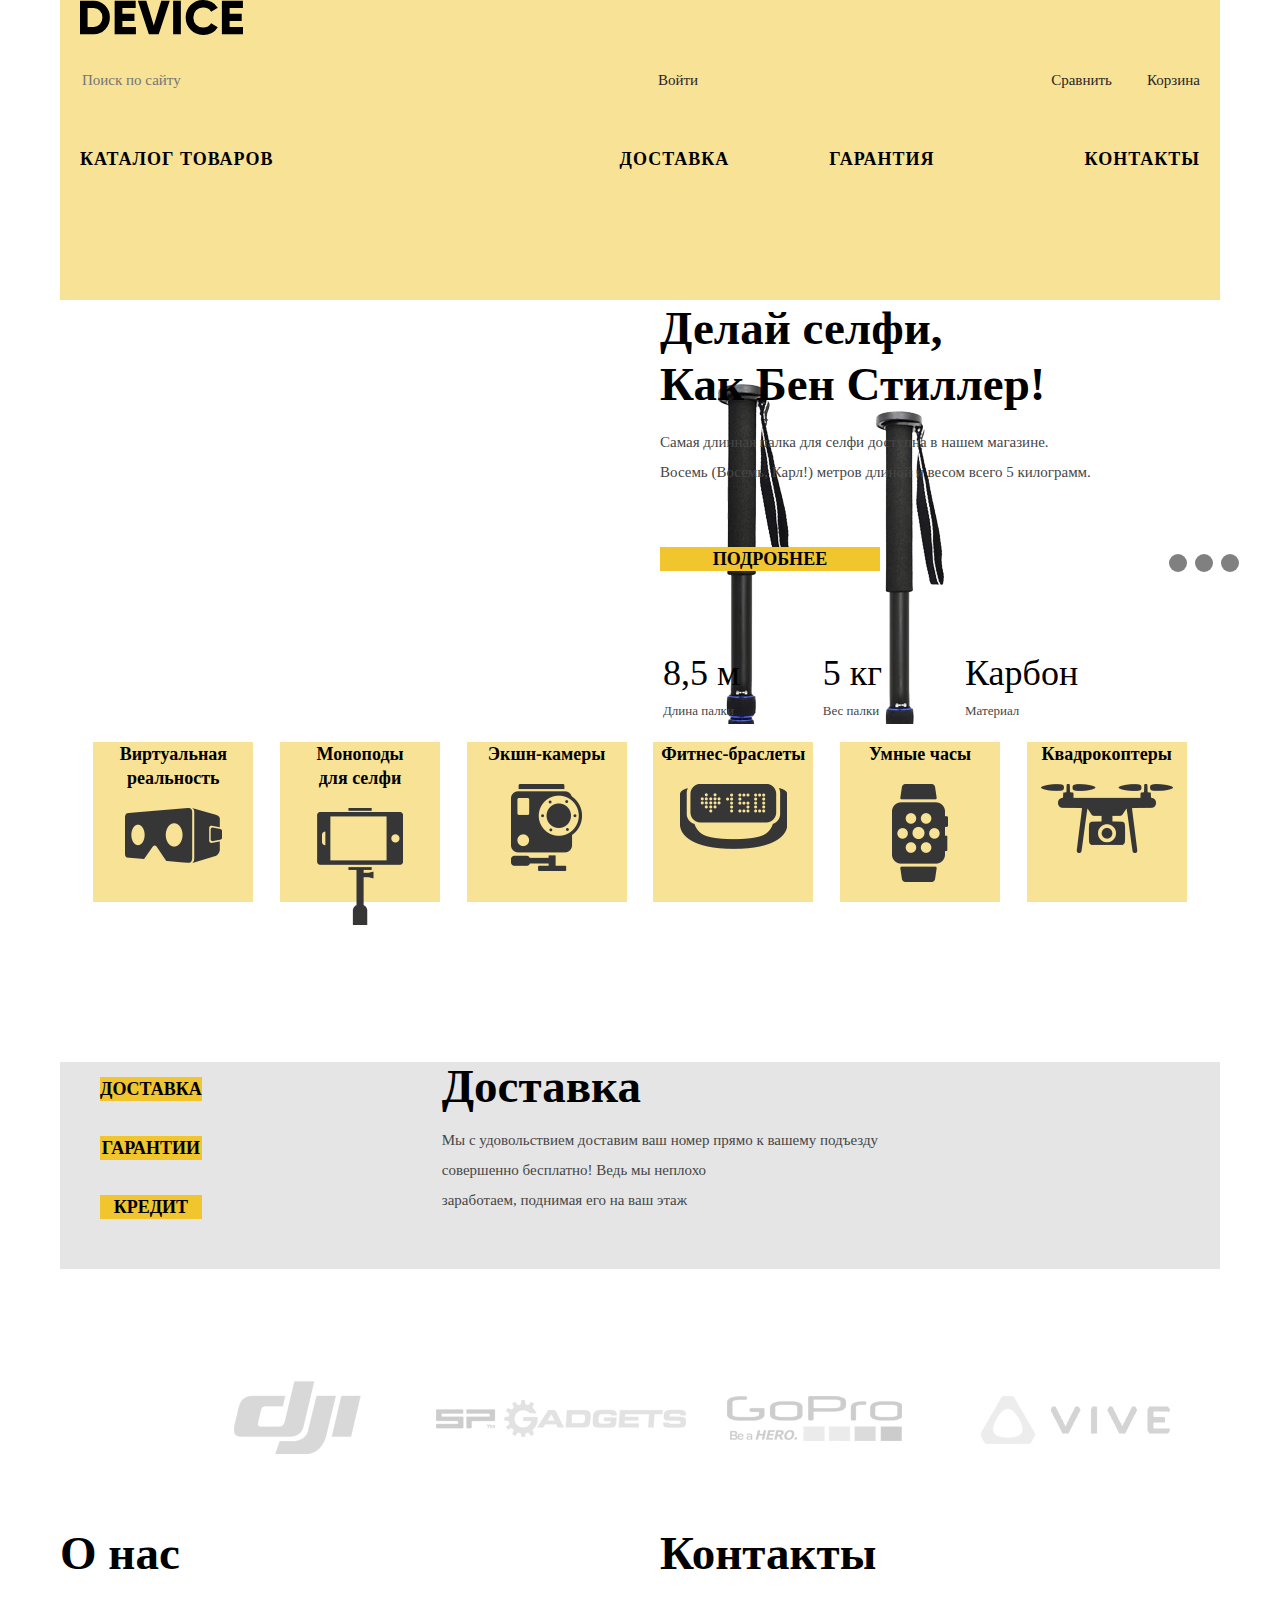
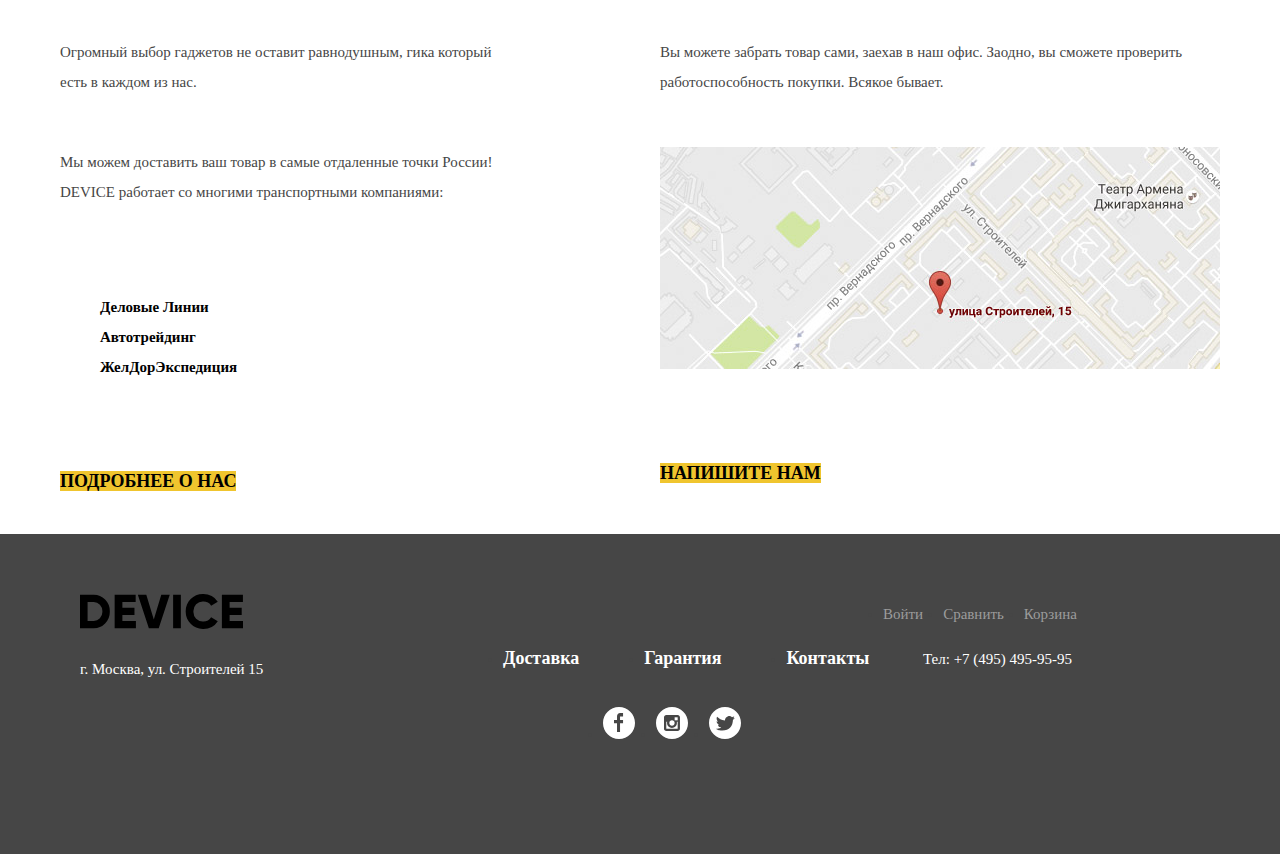
<file: index.html>
<!DOCTYPE html>
<html lang="ru">
<head>
  <meta charset="utf-8">
  <title>HTML Academy: Девайс</title>
  <link href="https://fonts.googleapis.com/css?family=Open+Sans:300,400&amp;subset=cyrillic" rel="stylesheet">
  <link href="css/normalize.css" rel="stylesheet">
  <link href="css/style.css" rel="stylesheet">
</head>
<header class="main-header">
  <a class="main-header-logo" href="index.html">
    <img src="img/logo.svg" width="163" height="35" alt="Девайс">
  </a>

  <div class="header-columns">
    <nav class="user-navigation">
      <ul class="user-menu">
        <li>
          <form class="search" action="echo.htmlacademy.ru" method="post" >
            <input type="search" name="search" id="search" placeholder="Поиск по сайту">
          </form>
        </li>
        <li>
          <a href="#" class="login">Войти</a>
        </li>
      </ul>
      <ul class="menu">
        <li>
          <a href="#">Сравнить</a>
        </li>
        <li>
          <a href="#">Корзина</a>
        </li>
      </ul>
    </nav>

    <nav class="main-navigation">
      <ul class="site-navigation">
        <li>
          <a href="#">Каталог товаров</a>
          <ul class="sub-menu">
            <li><a href="#">Виртуальная реальность</a></li>
            <li><a href="#">Моноподы для селфи</a></li>
            <li><a href="#">Экшн-камеры</a></li>
            <li><a href="#">Фитнес-браслеты</a></li>
            <li><a href="#">Умные часы</a></li>
            <li><a href="#">Квадракоптеры</a></li>
          </ul>
        </li>
        <li>
          <a href="#">Доставка</a>
        </li>
        <li>
          <a href="#">Гарантия</a>
        </li>
        <li>
          <a href="#">Контакты</a>
        </li>
      </ul>
    </nav>
  </div>
</header>


<main>
  <h1 class="visually-hidden">Device, интернет-магазин по продаже гаджетов</h1>
  <section class="slider">
    <div class="wrapper">
      <div class="slider-controls">
        <i class="active"></i>
        <i></i>
        <i></i>
      </div>
      <ul class="slider-list">
        <li class="slider-item">
         <h2>Делай селфи,<br> Как Бен Стиллер!</h2>
         <p>Самая длинная палка для селфи доступна в нашем магазине.<br>
         Восемь (Восемь, Карл!) метров длиной и весом всего 5 килограмм.</p>
         <a class="button" href="#">Подробнее</a>
         <table>
          <tr class="product-features">
            <td>8,5 м</td>
            <td>5 кг</td>
            <td>Карбон</td>
          </tr>
          <tr>
            <td>Длина палки</td>
            <td>Вес палки</td>
            <td>Материал</td>
          </tr>
        </table>
      </li>

      <li class="slider-item">
        <h2>Худеем<br>правильно!</h2>
        <p>Мотивирующие фитнес-браслеты помогут найти в себе силы<br>
        не пропускать занятия и соблюдать диету.</p>
        <a class="button" href="#">Подробнее</a>
        <table>
          <tr class="product-features">
            <td>48 часов</td>
          </tr>
          <tr>
            <td>Без подзарядки</td>
          </tr>
        </table>
      </li>

      <li class="slider-item">
        <h2>Порхает как бабочка,<br> жалит как пчела!</h2>
        <p>Этот обычный, на первый взгляд, квадрокоптер оснащен<br>
        мощным лазером, замаскированным под стандартную камеру.</p>
        <a class="button" href="#">Подробнее</a>
        <table>
          <tr class="product-features">
            <td>800 м</td>
            <td>50 м</td>
          </tr>
          <tr>
            <td>Дальность полета</td>
            <td>Радиус поражения</td>
          </tr>
        </table>
      </li>
    </ul>
  </div>
</section>


<section class="category">
  <h2 class="visually-hidden">Каталог товаров</h2>
  <ul class="category-list">
    <li>
      <a href="#">
        <h3>Виртуальная<br>
        реальность</h3>
        <img src="img/popular-1.png" width="97" height="55" alt="VR Очки">
      </a>
    </li>

    <li>
      <a href="#">
        <h3>Моноподы<br>
        для селфи</h3>
        <img src="img/popular-2.png" width="86" height="117" alt="Моноподы для селфи">
      </a>
    </li>

    <li>
      <a href="#">
        <h3>Экшн-камеры</h3>
        <img src="img/popular-3.png" width="71" height="87" alt="Экшн-камеры">
      </a>
    </li>

    <li>
      <a href="#">
        <h3>Фитнес-браслеты</h3>
        <img src="img/popular-4.png" width="107" height="65" alt="Фитнес-браслеты">
      </a>
    </li>

    <li>
      <a href="#">
        <h3>Умные часы</h3>
        <img src="img/popular-5.png" width="56" height="98" alt="Умные часы">
      </a>
    </li>

    <li>
      <a href="#">
        <h3>Квадрокоптеры</h3>
        <img src="img/popular-6.png" width="132" height="69" alt="Квадрокоптеры">
      </a>
    </li>
  </ul>
</section>

<div class="wrapper">
  <section class="features">
    <h2 class="visually-hidden">Наши возможности</h2>
    <ul class="features-list">
     <li class="button">Доставка</li>
     <li class="button">Гарантии</li>
     <li class="button">Кредит</li>
   </ul>

   <div class="feature delivery">
    <h2>Доставка</h2>
    <p>Мы с удовольствием доставим ваш номер прямо к вашему подъезду<br> совершенно бесплатно! Ведь мы неплохо<br> заработаем, поднимая его на ваш этаж</p>
  </div>
  <div class="feature warranty" style="display: none;">
    <h2>Гарантия</h2>
    <p>Если из-за возгорания купленного у вас товара у вас сгорит дом - не переживайте, мы выдадим вам новый. Товар, не дом, конечно же</p>
  </div>

  <div class="feature credit" style="display: none;">
    <h2>Кредит</h2>
    <p>Залезть в долговую яму стало проще! Кредитные консультанты подберут для вас наиболее выгодные условия кредита. Выгодные для нашего банка, разумеется.</p>
  </div>
</section>
</div>



<section class="brands">
  <h2 class="visually-hidden">Бренды, с которыми мы сотрудничаем.</h2>
  <ul class="brands-list">

    <li class="brand-item">
      <a href="#">
        <img src="img/logo-1.png" width="260" height="100" alt="DJI">
      </a>
    </li>

    <li class="brand-item">
      <a href="#">
        <img src="img/logo-2.png" width="260" height="100" alt="SP-Gadgets">
      </a>
    </li>

    <li class="brand-item">
      <a href="#">
        <img src="img/logo-3.png" width="260" height="100" alt="GoPro">
      </a>
    </li>

    <li class="brand-item">
      <a href="#">
        <img src="img/logo-4.png" width="260" height="100" alt="VIVA">
      </a>
    </li>
  </ul>
</section>

<div class="info-columns">
  <section class="info">
    <h2>О нас</h2>
    <p>Огромный выбор гаджетов не оставит равнодушным, гика который есть в каждом из нас.</p>
    <p>Мы можем доставить ваш товар в самые отдаленные точки России! DEVICE работает со многими транспортными компаниями:</p>
    <ul class="companies">
      <li>Деловые Линии</li>
      <li>Автотрейдинг</li>
      <li>ЖелДорЭкспедиция</li>
    </ul>
    <a class="button" href="#">Подробнее о нас</a>
  </section>
  <section class="contacts">
    <h2>Контакты</h2>
    <p>Вы можете забрать товар сами, заехав в наш офис. Заодно, вы сможете проверить работоспособность покупки. Всякое бывает.</p>
    <div class="map">
      <img src="img/map.jpg" width="560" height="222" alt="улица Строителей, дом 15">
    </div>
    <a class="button" href="#">Напишите нам</a>
  </section>
</div>


</main>

<div class="footer-container">
  <footer class="main-footer">
    <div class="flex">
    <a class="footer-logo">
      <img src="img/logo-footer.svg" width="163" height="35" alt="Device">
    </a>
    <p class="footer-adress">г. Москва, ул. Строителей 15</p>
  </div>

      <div class="flex">
      <ul class="footer-site">
        <li>
          <a href="#">Доставка</a>
        </li>
        <li>
          <a href="#">Гарантия</a>
        </li>
        <li>
          <a href="#">Контакты</a>
        </li>
      </ul>

      <div class="footer-social">
        <ul>
          <li>
            <a class="social-button" href="#"></a>
            <svg version="1.1" xmlns="http://www.w3.org/2000/svg" xmlns:xlink="http://www.w3.org/1999/xlink" x="0px" y="0px"
            width="32px" height="32px" viewBox="0 0 32 32" enable-background="new 0 0 32 32" xml:space="preserve">
            <path fill="#FFFFFF" d="M16,0C7.164,0,0,7.163,0,16s7.164,16,16,16c8.837,0,16-7.164,16-16S24.837,0,16,0z M20.062,9.455h-3.021
            v3.444h3.021v3.445h-3.021v8.61h-3.021v-8.61H11v-3.445h3.021V9.455c0-1.902,1.353-3.445,3.021-3.445h3.021V9.455z"/>
          </svg>
        </li>

        <li>
          <a class="social-button" href="#"></a>
          <svg version="1.1" xmlns="http://www.w3.org/2000/svg" xmlns:xlink="http://www.w3.org/1999/xlink" x="0px" y="0px"
          width="32px" height="32px" viewBox="0 0 32 32" enable-background="new 0 0 32 32" xml:space="preserve">
          <g>
            <path fill="#FFFFFF" d="M20.916,16c0,2.728-2.211,4.938-4.938,4.938S11.039,18.728,11.039,16c0-0.394,0.051-0.773,0.138-1.14
            h-0.897v6.838h11.396V14.86h-0.897C20.865,15.227,20.916,15.606,20.916,16z"/>
            <path fill="#FFFFFF" d="M15.978,18.659c1.466,0,2.659-1.193,2.659-2.659s-1.193-2.659-2.659-2.659
            c-1.466,0-2.659,1.193-2.659,2.659S14.511,18.659,15.978,18.659z"/>
            <rect x="18.637" y="10.302" fill="#FFFFFF" width="3.039" height="3.039"/>
            <path fill="#FFFFFF" d="M16,0C7.164,0,0,7.164,0,16c0,8.837,7.164,16,16,16c8.837,0,16-7.163,16-16C32,7.164,24.837,0,16,0z
            M23.955,21.698c0,1.254-1.025,2.279-2.279,2.279H10.279C9.026,23.978,8,22.952,8,21.698V10.302c0-1.253,1.026-2.279,2.279-2.279
            h11.396c1.254,0,2.279,1.026,2.279,2.279V21.698z"/>
          </g>
        </svg>

      </li>
      <li>
        <a class="social-button" href="#"></a>
        <svg version="1.1" xmlns="http://www.w3.org/2000/svg" xmlns:xlink="http://www.w3.org/1999/xlink" x="0px" y="0px" width="32px"
        height="32px" viewBox="0 0 32 32" enable-background="new 0 0 32 32" xml:space="preserve">
        <g id="Layer_1">
        </g>
        <g id="Layer_2">
          <path fill="#FFFFFF" d="M16,0C7.164,0,0,7.164,0,16c0,8.837,7.164,16,16,16c8.837,0,16-7.163,16-16C32,7.164,24.837,0,16,0z
          M23.944,12.809c-0.251,6.516-3.463,10.832-10.992,10.702c-0.14,0-0.205,0-0.233,0c-0.015,0-0.021,0-0.021,0
          c-0.029,0-0.094,0-0.232,0c-0.447,0-4.543-0.443-5.344-1.823c2.479,0.19,4.247-0.406,5.12-1.136
          c-1.048-0.289-2.923-0.461-3.251-2.848c0.384,0.104,0.618,0.221,1.299,0.113c-1.307-0.824-2.758-1.519-2.679-3.643
          c0.311,0.317,1.164,0.518,1.46,0.457c-0.768-0.233-2.149-3.244-0.974-4.781c1.984,1.79,4.075,3.482,7.804,3.643
          c0.227-2.214,1.24-3.699,3.168-4.325c1.84-0.479,3.255,0.26,3.901,1.138c0.737-0.224,1.453-0.466,2.193-0.685
          c-0.004,0.833-0.569,1.463-0.935,1.709c0.747,0.165,1.423-0.475,1.423-0.475C25.467,11.818,24.557,12.58,23.944,12.809z"/>
        </g>
      </svg>
    </li>
  </ul>
</div>
</div>

<div class="flex">
 <ul class="footer-user-block">
  <li>
    <a href="#">Войти</a>
  </li>
  <li>
    <a href="#">Сравнить</a>
  </li>
  <li>
    <a href="#">Корзина</a>
  </li>
</ul>
<p class="footer-contacts">Тел: +7 (495) 495-95-95</p>
<a href="https://htmlacademy.ru/intensive/htmlcss" class="logo"></a>
</div>
</footer>
</div>



<section class="modal-write-us" style="display: none;">
  <form class="write-us-form" action="https://echo.htmlacademy.ru"  method="post">
    <p>
      <label for="name">Ваше имя</label>
      <input type="text" name="name" id="name" placeholder="Имя Фамилия">
    </p>

    <p>
      <label for="email">Ваш e-mail:</label>
      <input type="text" name="email" id="email" placeholder="email@example.com">
    </p>

    <p>
      <label for="comment-field">Текст письма</label>
      <textarea name="comment" id="comment-field" rows="8" cols="85" placeholder="В свободной форме"></textarea>
    </p>

    <button class="button" type="submit">Отправить</button>
  </form>
  <button class="modal-close" type="button">Закрыть</button>
</section>

<section class="modal modal-map" style="display: none;">
  <h2 class="visually-hidden">Как до нас добраться</h2>
  <p>
    <img src="img/map-big.jpg" width="994" height="593" alt="Офис компании по адерсу ул. Строителей, дом 15, Санкт-Петербург">
  </p>
  <button class="modal-close" type="button">Закрыть</button>
</section>
</body>
</html>
</file>
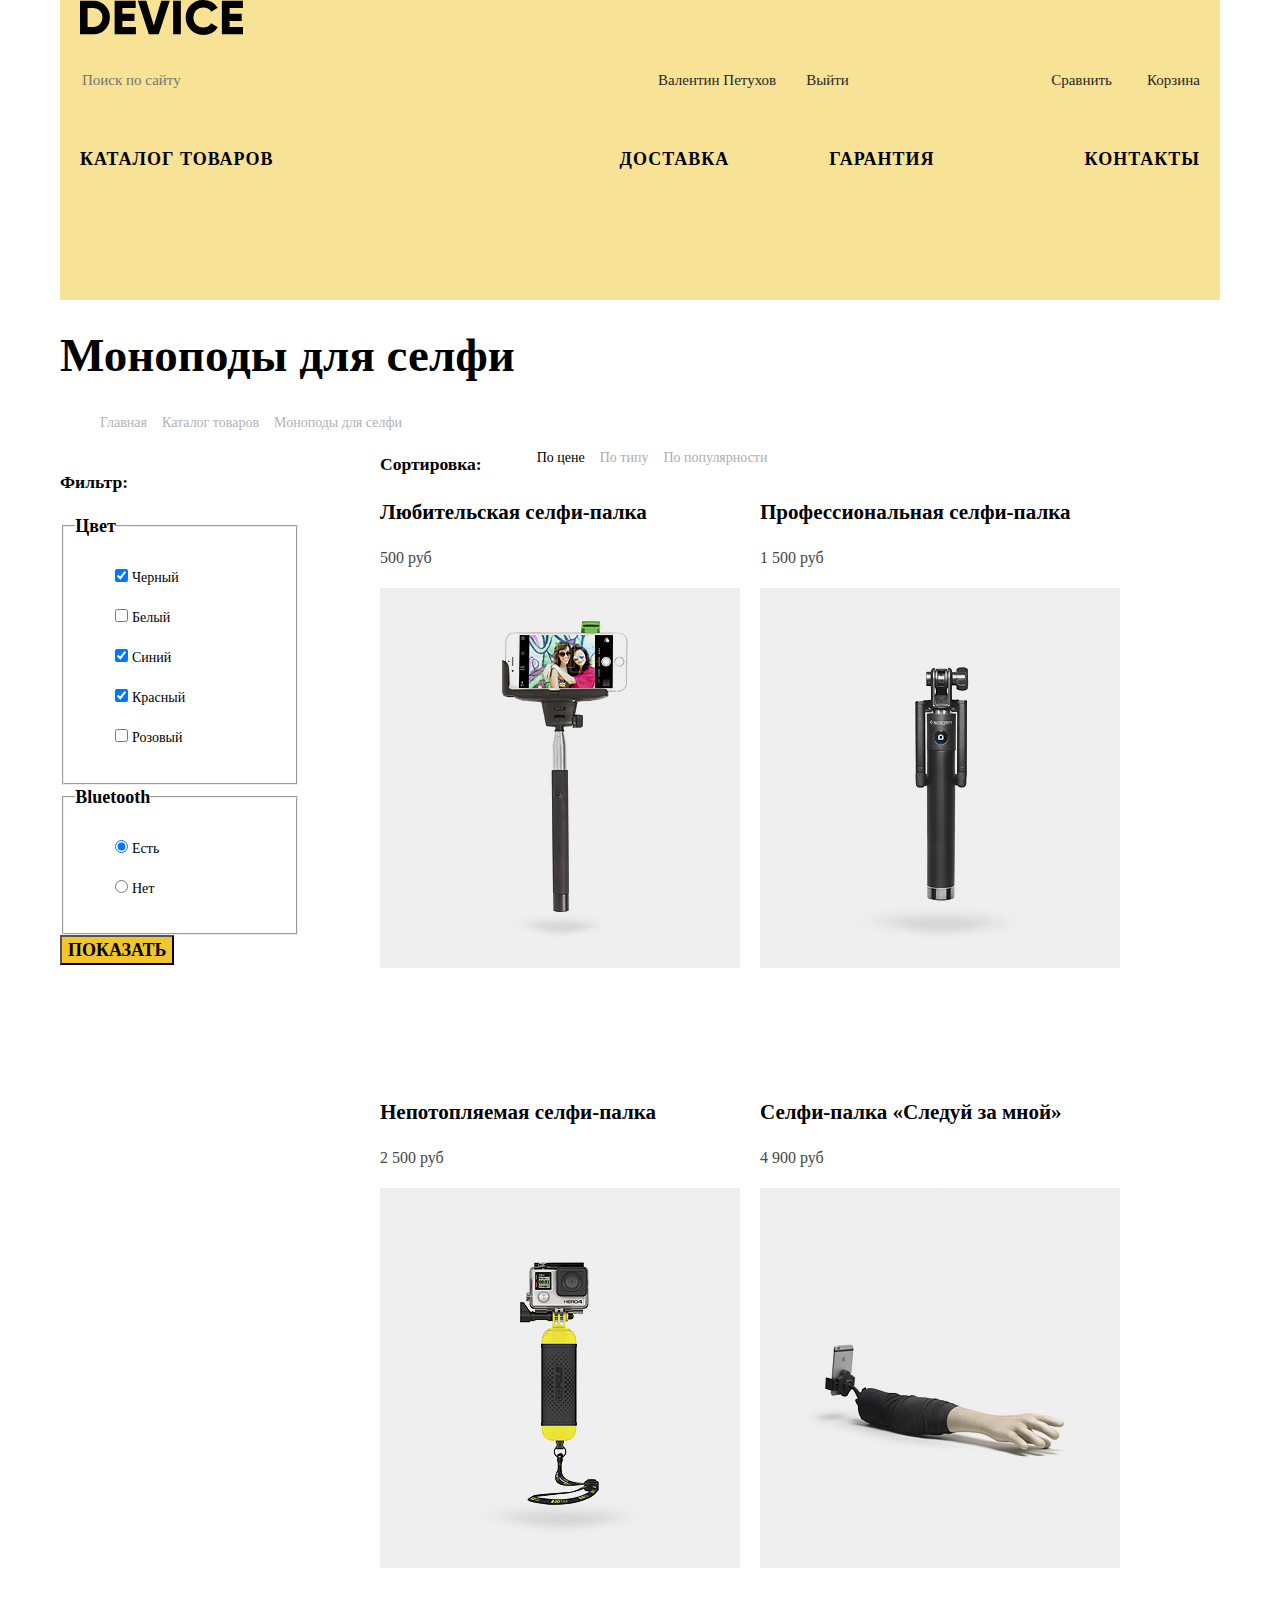
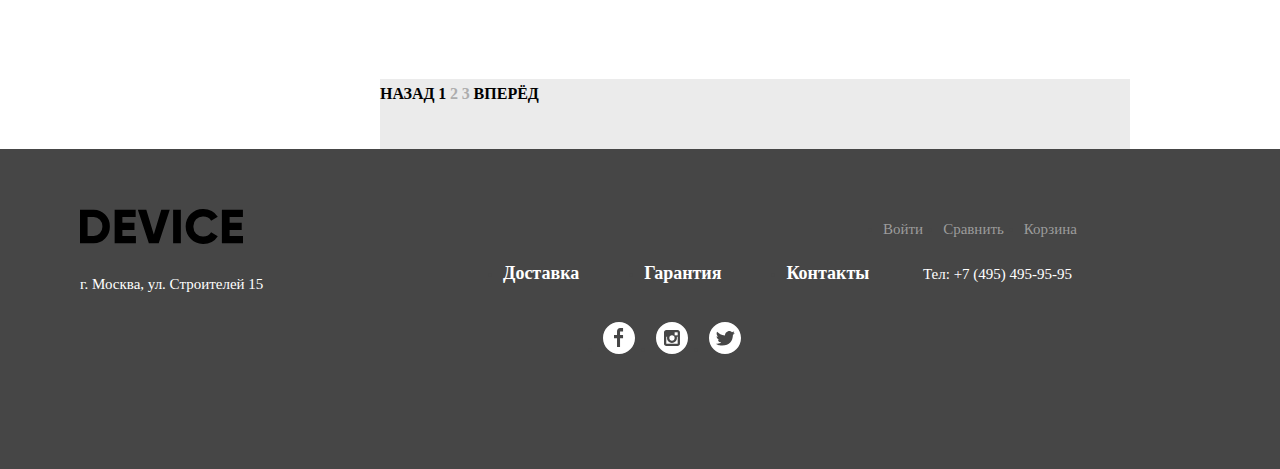
<file: catalog.html>
<!DOCTYPE html>
<html lang="ru">
<head>
  <meta charset="utf-8">
  <title>HTML Academy: Девайс</title>
  <link href="https://fonts.googleapis.com/css?family=Open+Sans:300,400&amp;subset=cyrillic" rel="stylesheet">
  <link href="css/normalize.css" rel="stylesheet">
  <link href="css/style.css" rel="stylesheet">
</head>
<body>
  <header class="main-header">
    <a class="main-header-logo" href="index.html">
      <img src="img/logo.svg" width="163" height="35" alt="Девайс">
    </a>

    <div class="header-columns">
      <nav class="user-navigation">
        <ul class="user-menu">
          <li>
            <form class="search" action="echo.htmlacademy.ru" method="post" >
              <input type="search" name="search" id="search" placeholder="Поиск по сайту">
            </form>
          </li>
          <li>
            <a href="#" class="username">Валентин Петухов</a>
          </li>
          <li>
            <a href="#">Выйти</a>
          </li>
        </ul>
        <ul class="menu">
          <li>
            <a href="#">Сравнить</a>
          </li>
          <li>
            <a href="#">Корзина</a>
          </li>
        </ul>
      </nav>

      <nav class="main-navigation">
        <ul class="site-navigation">
          <li>
            <a href="#">Каталог товаров</a>
          </li>
          <li>
            <a href="#">Доставка</a>
          </li>
          <li>
            <a href="#">Гарантия</a>
          </li>
          <li>
            <a href="#">Контакты</a>
          </li>
        </ul>
      </nav>
    </div>
  </header>
  <main>
    <div class="wrapper">
      <h1>Моноподы для селфи</h1>
      <ul class="breadcrumbs">
        <li>
          <a href="index.html">Главная</a>
        </li>
        <li class="arrow"></li>
        <li>
          <a href="#">Каталог товаров</a>
        </li>
        <li class="arrow"></li>
        <li>
          <a href="#">Моноподы для селфи</a>
        </li>
      </ul>
    </div>

    <div class="catalog-container">
      <section class="filters">
        <h3>Фильтр:</h3>
        <form class="filter" method="get" action="https://echo.htmlacademy.ru">
          <fieldset>
            <legend>Цвет</legend>
            <ul>
              <li class="filter-option">
                <input type="checkbox" id="filter-black" name="black" checked>
                <label for="filter-black">Черный</label>
              </li>

              <li class="filter-option">
                <input type="checkbox" id="filter-white" name="white">
                <label for="filter-white">Белый</label>
              </li>

              <li class="filter-option">
                <input type="checkbox" id="filter-blue" name="blue" checked>
                <label for="filter-blue">Синий</label>
              </li>

              <li class="filter-option">
                <input type="checkbox" id="filter-red" name="red" checked>
                <label for="filter-red">Красный</label>
              </li>

              <li class="filter-option">
                <input type="checkbox" id="filter-pink" name="pink">
                <label for="filter-pink">Розовый</label>
              </li>
            </ul>
          </fieldset>

          <fieldset>
            <legend>Bluetooth</legend>
            <ul>

              <li class="filter-option">
                <input type="radio" id="filter-yes" name="availability" value="yes" checked>
                <label for="filter-yes">Есть</label>
              </li>

              <li class="filter-option">
                <input type="radio" id="filter-no" name="availability" value="no">
                <label for="filter-no">Нет</label>
              </li>
            </ul>
          </fieldset>
          <button type="submit" class="filter-button button">Показать</button>
        </form>
      </section>

      <section class="catalog">
        <div class="sorting">
          <h3>Сортировка:</h3>
          <a href="#">По цене</a>
          <a href="#" class="current">По типу</a>
          <a href="#" class="current">По популярности</a>
          <span class="arrow"></span>
          <span class="arrow"></span>
        </div>

        <ul class="catalog-list">

          <li class="catalog-item">
            <h3>
              <a href="catalog-item.html">Любительская селфи-палка</a>
            </h3>
            <span class="price">500 руб</span>
            <p>
              <img src="img/catalog-item-1.jpg" width="360" height="380" alt="Любительская селфи-палка">
            </p>
          </li>

          <li class="catalog-item">
            <h3>
              <a href="catalog-item.html">Профессиональная селфи-палка</a>
            </h3>
            <span class="price">1 500 руб</span>
            <p>
              <img src="img/catalog-item-2.jpg" width="360" height="380" alt="Профессиональная селфи-палка">
            </p>
          </li>

          <li class="catalog-item">
            <h3>
              <a href="catalog-item.html">Непотопляемая селфи-палка</a>
            </h3>
            <span class="price">2 500 руб</span>
            <p>
              <img src="img/catalog-item-3.jpg" width="360" height="380" alt="Непотопляемая селфи-палка">
            </p>
          </li>

          <li class="catalog-item">
            <h3>
              <a href="catalog-item.html">Селфи-палка «Следуй за мной»</a>
            </h3>
            <span class="price">4 900 руб</span>
            <p>
              <img src="img/catalog-item-4.jpg" width="360" height="380" alt="Селфи-палка «Следуй за мной»">
            </p>
          </li>
        </ul>

        <div class="paginator">
          <a class="prev" href="#prev">Назад</a>
          <a href="#1">1</a>
          <a href="#2" class="current">2</a>
          <a href="#3" class="current">3</a>
          <a class="next" href="#next">Вперёд</a>
        </div>

      </section>
    </div>

  </main>

<div class="footer-container">
  <footer class="main-footer">
    <div class="flex">
    <a class="footer-logo">
      <img src="img/logo-footer.svg" width="163" height="35" alt="Device">
    </a>
    <p class="footer-adress">г. Москва, ул. Строителей 15</p>
  </div>

      <div class="flex">
      <ul class="footer-site">
        <li>
          <a href="#">Доставка</a>
        </li>
        <li>
          <a href="#">Гарантия</a>
        </li>
        <li>
          <a href="#">Контакты</a>
        </li>
      </ul>

      <div class="footer-social">
        <ul>
          <li>
            <a class="social-button" href="#"></a>
            <svg version="1.1" xmlns="http://www.w3.org/2000/svg" xmlns:xlink="http://www.w3.org/1999/xlink" x="0px" y="0px"
            width="32px" height="32px" viewBox="0 0 32 32" enable-background="new 0 0 32 32" xml:space="preserve">
            <path fill="#FFFFFF" d="M16,0C7.164,0,0,7.163,0,16s7.164,16,16,16c8.837,0,16-7.164,16-16S24.837,0,16,0z M20.062,9.455h-3.021
            v3.444h3.021v3.445h-3.021v8.61h-3.021v-8.61H11v-3.445h3.021V9.455c0-1.902,1.353-3.445,3.021-3.445h3.021V9.455z"/>
          </svg>
        </li>

        <li>
          <a class="social-button" href="#"></a>
          <svg version="1.1" xmlns="http://www.w3.org/2000/svg" xmlns:xlink="http://www.w3.org/1999/xlink" x="0px" y="0px"
          width="32px" height="32px" viewBox="0 0 32 32" enable-background="new 0 0 32 32" xml:space="preserve">
          <g>
            <path fill="#FFFFFF" d="M20.916,16c0,2.728-2.211,4.938-4.938,4.938S11.039,18.728,11.039,16c0-0.394,0.051-0.773,0.138-1.14
            h-0.897v6.838h11.396V14.86h-0.897C20.865,15.227,20.916,15.606,20.916,16z"/>
            <path fill="#FFFFFF" d="M15.978,18.659c1.466,0,2.659-1.193,2.659-2.659s-1.193-2.659-2.659-2.659
            c-1.466,0-2.659,1.193-2.659,2.659S14.511,18.659,15.978,18.659z"/>
            <rect x="18.637" y="10.302" fill="#FFFFFF" width="3.039" height="3.039"/>
            <path fill="#FFFFFF" d="M16,0C7.164,0,0,7.164,0,16c0,8.837,7.164,16,16,16c8.837,0,16-7.163,16-16C32,7.164,24.837,0,16,0z
            M23.955,21.698c0,1.254-1.025,2.279-2.279,2.279H10.279C9.026,23.978,8,22.952,8,21.698V10.302c0-1.253,1.026-2.279,2.279-2.279
            h11.396c1.254,0,2.279,1.026,2.279,2.279V21.698z"/>
          </g>
        </svg>

      </li>
      <li>
        <a class="social-button" href="#"></a>
        <svg version="1.1" xmlns="http://www.w3.org/2000/svg" xmlns:xlink="http://www.w3.org/1999/xlink" x="0px" y="0px" width="32px"
        height="32px" viewBox="0 0 32 32" enable-background="new 0 0 32 32" xml:space="preserve">
        <g id="Layer_1">
        </g>
        <g id="Layer_2">
          <path fill="#FFFFFF" d="M16,0C7.164,0,0,7.164,0,16c0,8.837,7.164,16,16,16c8.837,0,16-7.163,16-16C32,7.164,24.837,0,16,0z
          M23.944,12.809c-0.251,6.516-3.463,10.832-10.992,10.702c-0.14,0-0.205,0-0.233,0c-0.015,0-0.021,0-0.021,0
          c-0.029,0-0.094,0-0.232,0c-0.447,0-4.543-0.443-5.344-1.823c2.479,0.19,4.247-0.406,5.12-1.136
          c-1.048-0.289-2.923-0.461-3.251-2.848c0.384,0.104,0.618,0.221,1.299,0.113c-1.307-0.824-2.758-1.519-2.679-3.643
          c0.311,0.317,1.164,0.518,1.46,0.457c-0.768-0.233-2.149-3.244-0.974-4.781c1.984,1.79,4.075,3.482,7.804,3.643
          c0.227-2.214,1.24-3.699,3.168-4.325c1.84-0.479,3.255,0.26,3.901,1.138c0.737-0.224,1.453-0.466,2.193-0.685
          c-0.004,0.833-0.569,1.463-0.935,1.709c0.747,0.165,1.423-0.475,1.423-0.475C25.467,11.818,24.557,12.58,23.944,12.809z"/>
        </g>
      </svg>
    </li>
  </ul>
</div>
</div>

<div class="flex">
 <ul class="footer-user-block">
  <li>
    <a href="#">Войти</a>
  </li>
  <li>
    <a href="#">Сравнить</a>
  </li>
  <li>
    <a href="#">Корзина</a>
  </li>
</ul>
<p class="footer-contacts">Тел: +7 (495) 495-95-95</p>
<a href="https://htmlacademy.ru/intensive/htmlcss" class="logo"></a>
</div>
</footer>
</div>

<section class="modal-write-us" style="display: none;">
  <form class="write-us-form" action="https://echo.htmlacademy.ru"  method="post">
    <p>
      <label for="name">Ваше имя</label>
      <input type="text" name="name" id="name" placeholder="Имя Фамилия">
    </p>

    <p>
      <label for="email">Ваш e-mail:</label>
      <input type="text" name="email" id="email" placeholder="email@example.com">
    </p>

    <p>
      <label for="comment-field">Текст письма</label>
      <textarea name="comment" id="comment-field" rows="8" cols="85" placeholder="В свободной форме"></textarea>
    </p>

    <button class="button" type="submit">Отправить</button>
  </form>
  <button class="modal-close" type="button">Закрыть</button>
</section>

<section class="modal modal-map" style="display: none;">
  <h2 class="visually-hidden">Как до нас добраться</h2>
  <p>
    <img src="img/map-big.jpg" width="994" height="593" alt="Офис компании по адерсу ул. Строителей, дом 15, Санкт-Петербург">
  </p>
  <button class="modal-close" type="button">Закрыть</button>
</section>
</body>
</html>
</file>
<file: css/style.css>
html {
-webkit-box-sizing: border-box;
box-sizing: border-box
}

*,
::after,
::before {
box-sizing: inherit
}

body {
	margin: 0;
	font-family: "Open Sans, "Arial", sans-serif";
	font-size: 15px;
	line-height: 30px;
	color: #464646;

	background-color: #ffffff;
}

.visually-hidden {
	position: absolute !important;
	clip: rect(1px 1px 1px 1px);
	clip: rect(1px, 1px, 1px, 1px);
	padding: 0 !important;
	border: 0 !important;
	height: 1px !important;
	width: 1px !important;
	overflow: hidden;
}

a {
	text-decoration: none;
}

.button {
  font-size: 18px;
  line-height: 24px;
  color: #000000;
  background-color: #f0c52e;
  text-transform: uppercase;
  font-weight: bold;
  text-align: center;
}

.main-header-logo {
  display: block;
  width: 163px;
  height: 35px;
  margin-bottom: 30px;
}

.main-header {
  width: 1160px;
  padding: 0 20px;
  min-height: 300px;
  margin: 0 auto;
  background-color: #f7e296;
}

.search input {
  background-color: transparent;
  border: none;
}

.user-navigation {
  display: flex;
}

.user-menu,
.menu,
.site-navigation {
  list-style: none;
}

.user-menu,
.menu,
.site-navigation {
  display: flex;
  margin: 0; padding: 0;
}

.menu {
  margin-left: auto;
}

.user-menu li:nth-child(1) {
  margin-right: auto;
}

.user-menu li:nth-child(2) {
  margin-left: 390px;
}

.menu li:nth-child(1) {
  margin-right: 35px;
}

.user-menu,
.menu {
  margin-bottom: 50px;
}

.user-menu a,
.menu a {
  color: #272525;
}

.user-menu a:hover,
.user-menu a:focus
.menu a:focus,
.menu a:hover,
.site-navigation a:hover,
.site-navigation a:focus {
  color: #484337;
}

.user-menu a:active,
.menu a:active,
.site-navigation a:active {
  color: #b8a974;
}

.site-navigation li:nth-child(1) {
  margin-right: auto;
}

.site-navigation li:nth-child(2) {
  margin-right: 100px;
}

.site-navigation li:nth-child(3) {
  margin-right: 150px;
}

.site-navigation a {
  font-size: 18px;
  line-height: 24px;
  text-transform: uppercase;
  color: #000000;
  font-weight: bold;
  letter-spacing: 1px;
}

.site-navigation > li {
  position: relative;
}

.site-navigation .sub-menu {
  display: none;
  position: absolute;
  margin: 0; padding: 0;
  list-style: none;
  z-index: 10;
  width: 555px;
}

.site-navigation .sub-menu a {
  font-size: 15px;
  line-height: 37px;
  text-transform: none;
  letter-spacing: 0;
  font-weight: normal;
}

.site-navigation > li:hover .sub-menu {
  display: block;
}

h1 {
  font-size: 47px;
  line-height: 48px;
  color: #000000;
}

h2 {
  margin: 0;
  padding: 0;
  font-size: 47px;
  line-height: 56px;
  color: #000000;
}

.wrapper {
  width: 1160px;
  margin: 0 auto;
}

.slider {
  position: relative;
  left: 600px;
}

.slider-controls {
  position: absolute;
  left: 600px;
  bottom: 160px;
  z-index: 100;

  width: 160px;
  height: 18px;

  text-align: center;
  font-size: 0;
  transform: translateX(-50%);
}

.slider-controls i {
  position: relative;

  display: inline-block;
  margin-right: 10px;
  width: 12px;
  height: 12px;
  padding: 8px;

  border-radius: 50%;
  cursor: pointer;
}

.slider-controls i::after {
  content: "";

  position: absolute;
  top: 8px;
  left: 8px;
  z-index: 1;

  width: 18px;
  height: 18px;

  background: gray;

  border-radius: 50%;
}

.slider-controls .active::before {

}


.slider-item p {
  margin-bottom: 60px;
}

.slider-item a {
  display: block;
  width: 220px;
  margin-bottom: 75px;
  text-align: center;
}

.slider-list {
  margin: 0;
  padding: 0;
  list-style: none;
}

.slider-item {
  display: none;
}

.slider-item:nth-child(1) {
  display: block;
  background-image: url('../img/slider-1.png');
  background-repeat: no-repeat;
  background-position: -100px 80px;
}

td {
  font-size: 13px;
  line-height: 20px;
  padding-right: 80px
}

.product-features td {
  font-size: 36px;
  line-height: 48px;
  color: #000000;
  font-weight: normal;
}

.category-list {
  display: flex;
  width: 1160px;
  padding: 0 20px;
  margin: 0 auto;
  margin-bottom: 165px;
  justify-content: space-around;
  list-style: none;
  margin-bottom: 160px;
}

.category-list a {
  display: block;
  width: 160px;
  height: 160px;
  background-color: #f7e296;
  text-align: center;
}

.category-list h3 {
  font-size: 18px;
  line-height: 24px;
}

.category-list a {
  color: #000000;
  background-color: #f7e296;
}

.features {
  display: flex;
  width: 1160px;
  margin: 0 auto;
  background-color: #e5e5e5;
  margin-bottom: 100px;
}

.features-list {
  list-style: none;
  margin-right: 240px;
}

.features-list li {
  font-size: 18px;
  line-height: 24px;
  margin-bottom: 35px;
}

.features h2 {
  font-size: 47px;
  line-height: 48px;
  color: #000000;
}

.brands-list {
  display: flex;
  width: 1100px;
  padding-left: 80px;
  padding-right: 20px;
  margin: 0 auto;
  justify-content: space-around;
  list-style: none;
}

.info h2,
.contacts h2 {
  font-size: 47px;
  line-height: 48px;
  margin-top: 50px;
  margin-bottom: 60px;
}

.info {
  margin-right: 140px;
}

.info p {
  margin-bottom: 50px;
}

.info-columns {
  display: flex;
  width: 1160px;
  min-height: 655px;
  margin: 0 auto;
}

.companies {
  list-style: none;
  color: #000000;
  font-weight: bold;
  margin: 85px 0;
}

.map {
  margin-top: 50px;
  margin-bottom: 80px;
}

.footer-container {
  background-color: #464646;
}

.main-footer {
  display: flex;
  width: 1160px;
  padding: 0 20px;
  margin: 0 auto;
  min-height: 320px;
}

.footer-columns {
  display: flex;
}


.footer-logo img {
  width: 163px;
  height: 35px;
  margin-top: 60px;
  margin-right: 160px;
}

.footer-site {
  display: flex;
  margin: 0;
  padding: 0;
  width: 440px;
  margin-top: 110px;
  padding-left: 100px;
}

.footer-site li {
  margin-right: 35px;
}

.footer-site a {
  font-size: 18px;
  line-height: 24px;
  font-weight: bold;
  color: white;
  margin-right: 30px;
}

.footer-social ul {
  display: flex;
  margin: 0; padding: 0;
  width: 140px;
  margin-left: 200px;
}

.social-button {
  display: flex;
  align-items: center;
  justify-content: center;
  width: 33px;
  height: 33px;
  margin-right: 20px;
}

.footer-user-block {
  display: flex;
  margin-top: 65px;
}

.footer-user-block a {
  margin-right: 20px;
  color: #9c9c9c;
}

.footer-adress,
.footer-contacts {
  color: #ffffff;
}

.footer-contacts {
  padding-left: 80px;
}

.footer-user-block-navigation a {
  font-size: 15px;
  line-height: 36px;
  color: #949494;
}

.footer-site-navigation a {
  font-size: 18px;
  line-height: 24px;
  color: #ffffff;
  font-weight: bold;
  text-transform: uppercase;
}

label {
  font-size: 18px;
  line-height: 24px;
  color: #000000;
  font-weight: bold;
}

.write-us-form input,
.write-us-form textarea {
  background-color: #f2f2f2;
  border: none;
}

.username {
  margin-right: 30px;
}

.breadcrumbs {
  display: flex;
  list-style: none;
  font-size: 14px;
  line-height: 24px;
  list-style: none;
}

.breadcrumbs a {
  color: #b2b2b2;
  padding-right: 15px;
}



.catalog-container {
  display: flex;
  width: 1160px;
  margin: 0 auto;
}

.filters {
  width: 240px;
  min-height: 760px;
  margin-right: 80px;
}

.filters h3,
.catalog h3  {
  font-size: 16px
  line-height: 24px;
  color: #000000;
  font-weight: bold;
}

.filters label {
  font-size: 14px;
  line-height: 40px;
  font-weight: normal;
}

legend {
  font-size: 18px;
  line-height: 24px;
  color: #000000;
  font-weight: bold;
}

.filters ul {
  list-style: none;
}

.sorting {
  display: flex;
}

.sorting h3 {
  margin: 0; padding: 0;
  margin-right: 55px;
}

.sorting a {
  display: block;
  margin-right: 15px;
  font-size: 14px;
  line-height: 18px;
  color: #000000;
}

.sorting .current{
  color: #adadad;
}

.catalog-list {
  display: flex;
  width: 760px;
  flex-wrap: wrap;
  min-height: 1200px;
  margin: 0;
  padding: 0;
  list-style: none;
  font-size: 18px;
  line-height: 24px;
}

.catalog-item {
  width: 360px;
  height: 380px;
  margin-right: 20px;
  margin-bottom: 120px;
}

.catalog-item a {
  color: #000000;
}

.price {
  font-size: 16px;
  line-height: 24px;
}

.paginator {
  width: 750px;
  height: 70px;
  background-color: #ebebeb;
}

.paginator a {
  font-size: 16px;
  line-height: 24px;
  font-weight: bold;
  color: #000000;
  text-transform: uppercase;
}

.paginator .current {
  color: #adadad;
}
</file>
